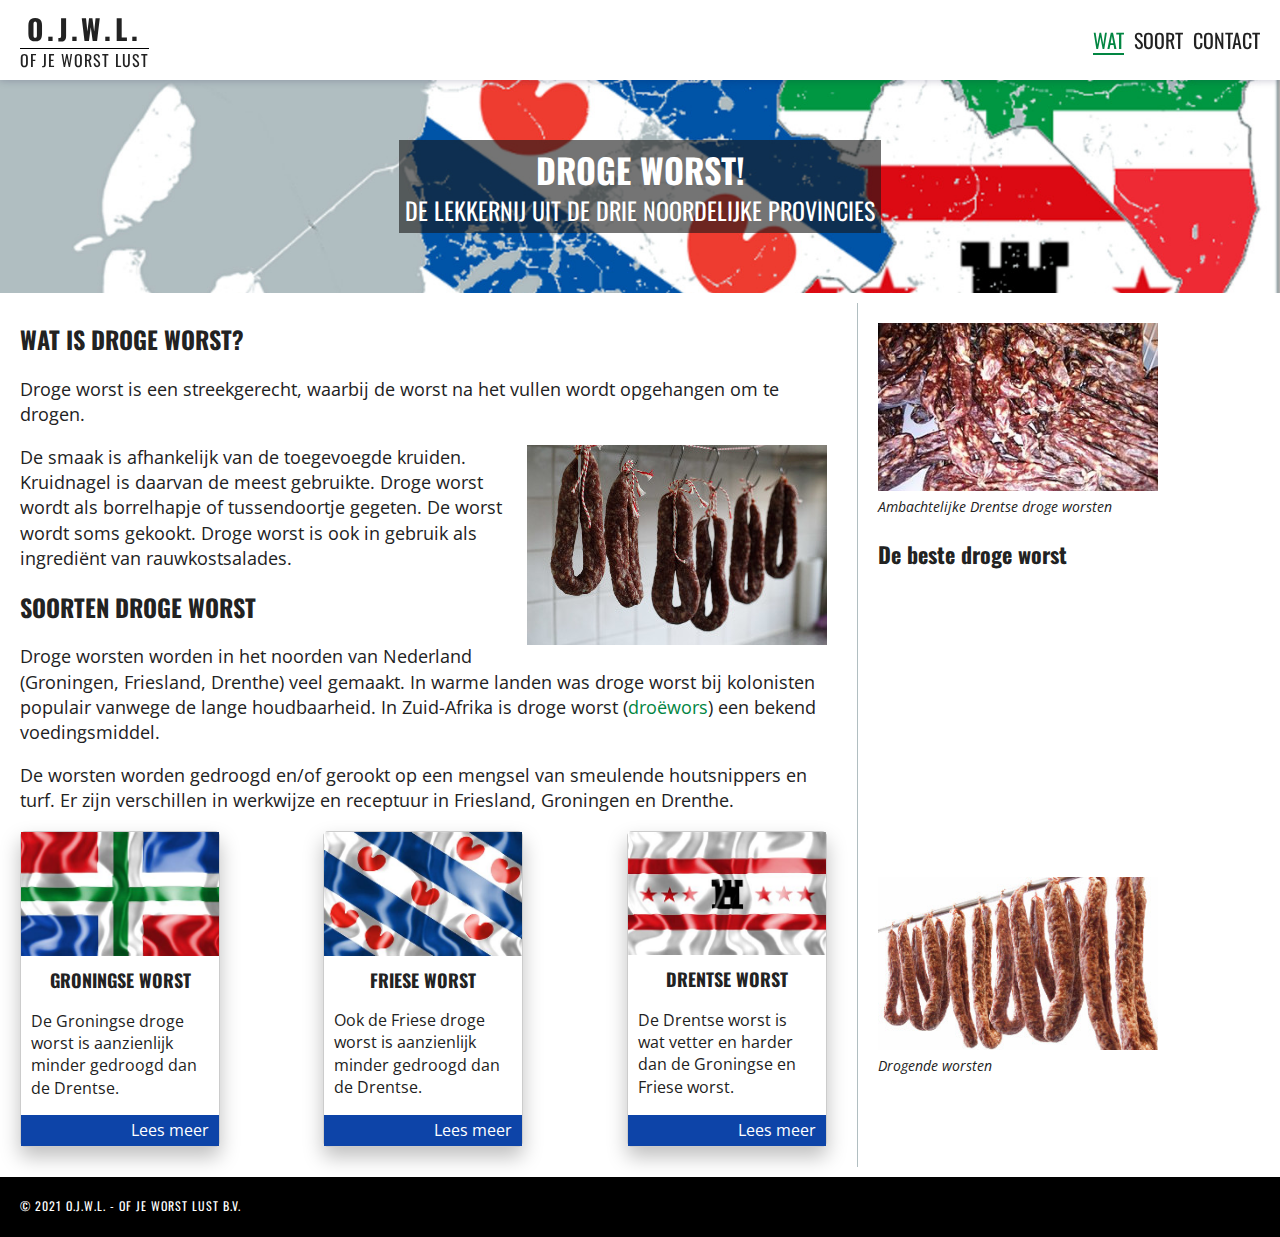
<file: index.html>
<!DOCTYPE html>
<html lang="en">

<head>
  <meta charset="UTF-8">
  <meta name="viewport" content="width=device-width, initial-scale=1.0">
  <title>Droge worst uit het Noorden - O.J.W.L. - Of Je Worst Lust</title>
  <meta name="description"
    content="O.J.W.L. - Of Je Worst Lust is een website die gaat over de lekkernij uit de drie Noordelijke provincies: droge worst!">
  <link rel="stylesheet" href="style.css">

  <!-- Google fonts -->
  <link rel="preconnect" href="https://fonts.gstatic.com">
  <link href="https://fonts.googleapis.com/css2?family=Oswald:wght@400;700&display=swap" rel="stylesheet">
  <link href="https://fonts.googleapis.com/css2?family=Open+Sans:ital,wght@0,400;0,700;1,400;1,700&display=swap"
    rel="stylesheet">
</head>

<body>

  <div class="container">

    <header>
      <div class="nav-bar">
        <div class="logo">
          <a href="index.html" class="logo-link">
            <span class="brand">O.J.W.L.</span>
            <span class="subtitle">Of Je Worst Lust</span>
          </a>
        </div>
        <nav class="site-nav">
          <ul class="menu">
            <li><a href="index.html" class="current-page">Wat</a></li>
            <li><a href="soorten.html">Soort</a></li>
            <li><a href="contact.html">Contact</a></li>
          </ul>
        </nav>
      </div>

      <div class="tagline">
        <h1><span>Droge worst!</span> <span>De lekkernij uit de drie Noordelijke provincies</span></h1>
      </div>
    </header>

    <main>
      <article>
        <h2>Wat is droge worst?</h2>
        <p>Droge worst is een streekgerecht, waarbij de worst na het vullen wordt opgehangen om te drogen.</p>

        <img src="img/droge-worsten-opgehangen-300.jpg" alt="Worsten opgehangen om te drogen" class="afb-worst-hangt" />

        <p>De smaak is afhankelijk van de toegevoegde kruiden. Kruidnagel is daarvan de meest gebruikte. Droge worst wordt als borrelhapje of tussendoortje gegeten. De worst wordt soms gekookt. Droge worst is ook in gebruik als ingrediënt van rauwkostsalades.</p>

        <h2>Soorten droge worst</h2>
        <p>Droge worsten worden in het noorden van Nederland (Groningen, Friesland, Drenthe) veel gemaakt. In warme landen was droge worst bij kolonisten populair vanwege de lange houdbaarheid. In Zuid-Afrika is droge worst (<a href="https://en.wikipedia.org/wiki/Dro%C3%ABwors" target="_blank">droëwors</a>) een bekend voedingsmiddel.</p>

        <p>De worsten worden gedroogd en/of gerookt op een mengsel van smeulende houtsnippers en turf. Er zijn verschillen in werkwijze en receptuur in Friesland, Groningen en Drenthe.</p>
      </article>

      <section class="cards">
        <div class="card">
          <img src="img/vlag-groningen.png" alt="Vlag van de provincie Groningen" />
          <div class="card-body">
            <h1 class="card-title">Groningse worst</h1>
            <p class="card-content">De Groningse droge worst is aanzienlijk minder gedroogd dan de Drentse.</p>
          </div>
          <div class="card-footer"><a href="soorten.html#gronignse-worst">Lees meer</a></div>
        </div>
        <div class="card">
          <img src="img/vlag-friesland.png" alt="Vlag van de provincie Friesland" />
          <div class="card-body">
            <h1 class="card-title">Friese worst</h1>
            <p class="card-content">Ook de Friese droge worst is aanzienlijk minder gedroogd dan de Drentse.</p>
          </div>
          <div class="card-footer"><a href="soorten.html#friese-worst">Lees meer</a></div>
        </div>
        <div class="card">
          <img src="img/vlag-drenthe.png" alt="Vlag van de provincie Drenthe" />
          <div class="card-body">
            <h1 class="card-title">Drentse worst</h1>
            <p class="card-content">De Drentse worst is wat vetter en harder dan de Groningse en Friese worst.</p>
          </div>
          <div class="card-footer"><a href="soorten.html#drentse-worst">Lees meer</a></div>
        </div>
      </section>
    </main>

    <aside>
      <img src="img/drentse-droge-worst-320.jpg" alt="Ambachtelijke Drentse worsten">
      <p class="img-description">Ambachtelijke Drentse droge worsten</p>

      <h3>De beste droge worst</h3>
      <div class="video-wrapper">
        <!-- video wrapper for responsive Youtube embed -->
        <div class="youtube-container">
          <iframe width="560" height="315" src="https://www.youtube-nocookie.com/embed/_0YT053Eu-U" frameborder="0"
            allow="accelerometer; autoplay; clipboard-write; encrypted-media; gyroscope; picture-in-picture"
            allowfullscreen></iframe>
        </div> <!-- /.youtube-container -->
      </div>

      <img src="img/drogende-worsten-320.jpg" alt="Worsten hangen te drogen">
      <p class="img-description">Drogende worsten</p>
    </aside>

    <footer>
      <p>&copy; 2021 O.J.W.L. - Of Je Worst Lust B.V.</p>
    </footer>

  </div>

</body>

</html>
</file>
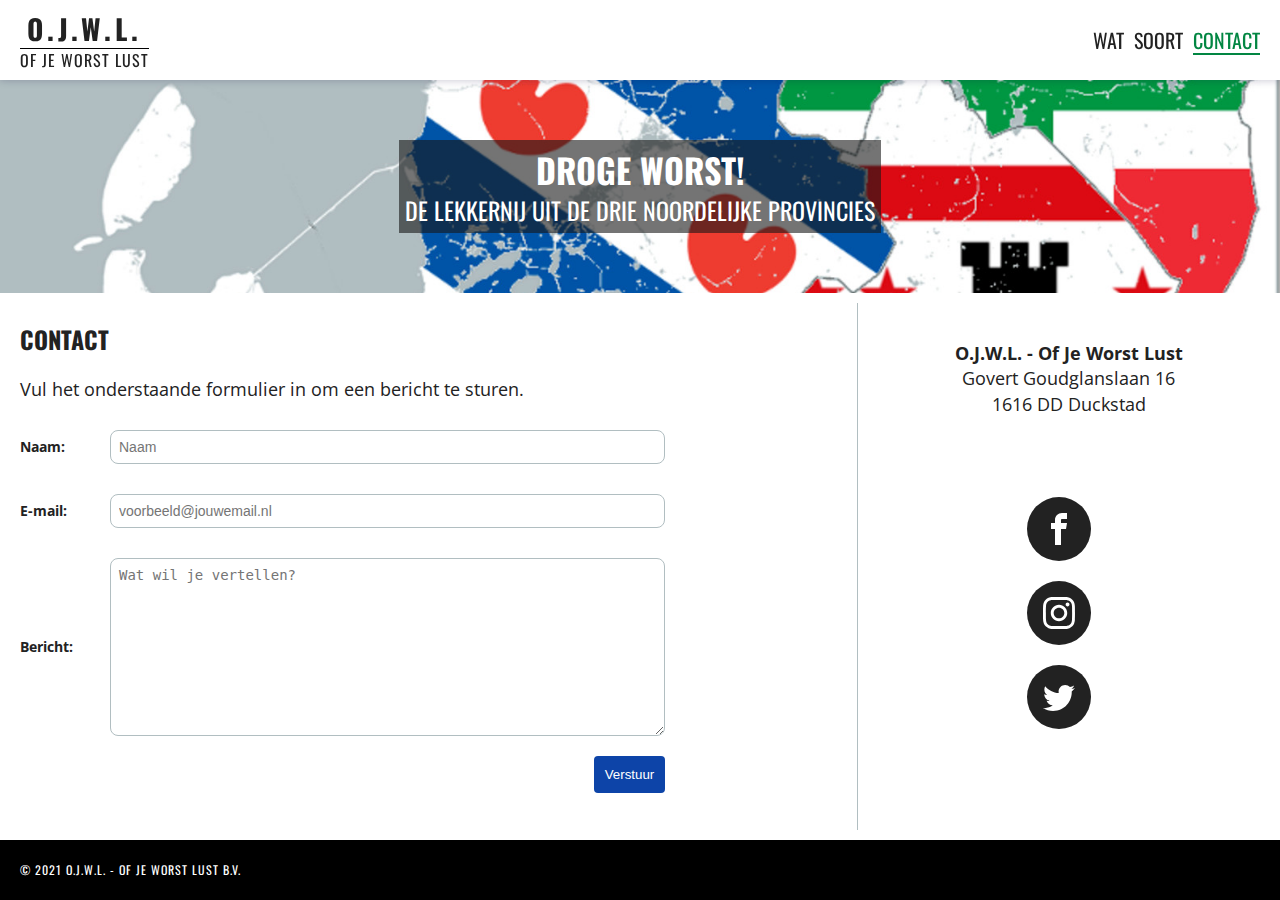
<file: contact.html>
<!DOCTYPE html>
<html lang="en">

<head>
  <meta charset="UTF-8">
  <meta name="viewport" content="width=device-width, initial-scale=1.0">
  <title>Contact - O.J.W.L. - Of Je Worst Lust</title>
  <meta name="description"
    content="Contactpagina van O.J.W.L. - Of Je Worst Lust, de site over de lekkernij uit de drie Noordelijke provincies: droge worst!">
  <link rel="stylesheet" href="style.css">

  <!-- Google fonts -->
  <link rel="preconnect" href="https://fonts.gstatic.com">
  <link href="https://fonts.googleapis.com/css2?family=Oswald:wght@400;700&display=swap" rel="stylesheet">
  <link href="https://fonts.googleapis.com/css2?family=Open+Sans:ital,wght@0,400;0,700;1,400;1,700&display=swap"
    rel="stylesheet">
</head>

<body>

  <div class="container">

    <header>
      <div class="nav-bar">
        <div class="logo">
          <a href="index.html" class="logo-link">
            <span class="brand">O.J.W.L.</span>
            <span class="subtitle">Of Je Worst Lust</span>
          </a>
        </div>
        <nav class="site-nav">
          <ul class="menu">
            <li><a href="index.html">Wat</a></li>
            <li><a href="soorten.html">Soort</a></li>
            <li><a href="contact.html" class="current-page">Contact</a></li>
          </ul>
        </nav>
      </div>

      <div class="tagline">
        <h1><span>Droge worst!</span> <span>De lekkernij uit de drie Noordelijke provincies</span></h1>
      </div>
    </header>

    <main>
      <h2>Contact</h2>
      <p>Vul het onderstaande formulier in om een bericht te sturen.</p>

      <form class="contactform" action="" name="contactOJWL" method="POST" data-netlify="true">
        <ul class="form-fields">
          <li>
            <label for="name">Naam:</label>
            <input type="text" id="name" name="name" placeholder="Naam" />
          </li>
          <li>
            <label for="email">E-mail:</label>
            <input type="email" id="email" name="email" placeholder="voorbeeld@jouwemail.nl" />
          </li>
          <li>
            <label for="message">Bericht:</label>
            <textarea name="message" id="message" cols="30" rows="10" placeholder="Wat wil je vertellen?"></textarea>
          </li>
          <li>
            <button type="submit">Verstuur</button>
          </li>
        </ul>
      </form>
    </main>

    <aside>
      <div class="contact-info">
        <p><strong>O.J.W.L. - Of Je Worst Lust</strong> <br>
          Govert Goudglanslaan 16 <br>
          1616 DD Duckstad
        </p>
      </div>

      <div class="social-media-container">
        <a href="https://www.facebook.com/" target="_blank" class="social-media">
          <img src="img/icon-facebook.svg" alt="Facebook icon" class="social-media-icon">
        </a>
        <a href="https://www.instagram.com/" target="_blank" class="social-media">
          <img src="img/icon-instagram.svg" alt="Instagram icon" class="social-media-icon">
        </a>
        <a href="https://twitter.com/" target="_blank" class="social-media">
          <img src="img/icon-twitter.svg" alt="Twitter icon" class="social-media-icon">
        </a>
      </div>
    </aside>

    <footer>
      <p>&copy; 2021 O.J.W.L. - Of Je Worst Lust B.V.</p>
    </footer>

  </div>

</body>

</html>
</file>
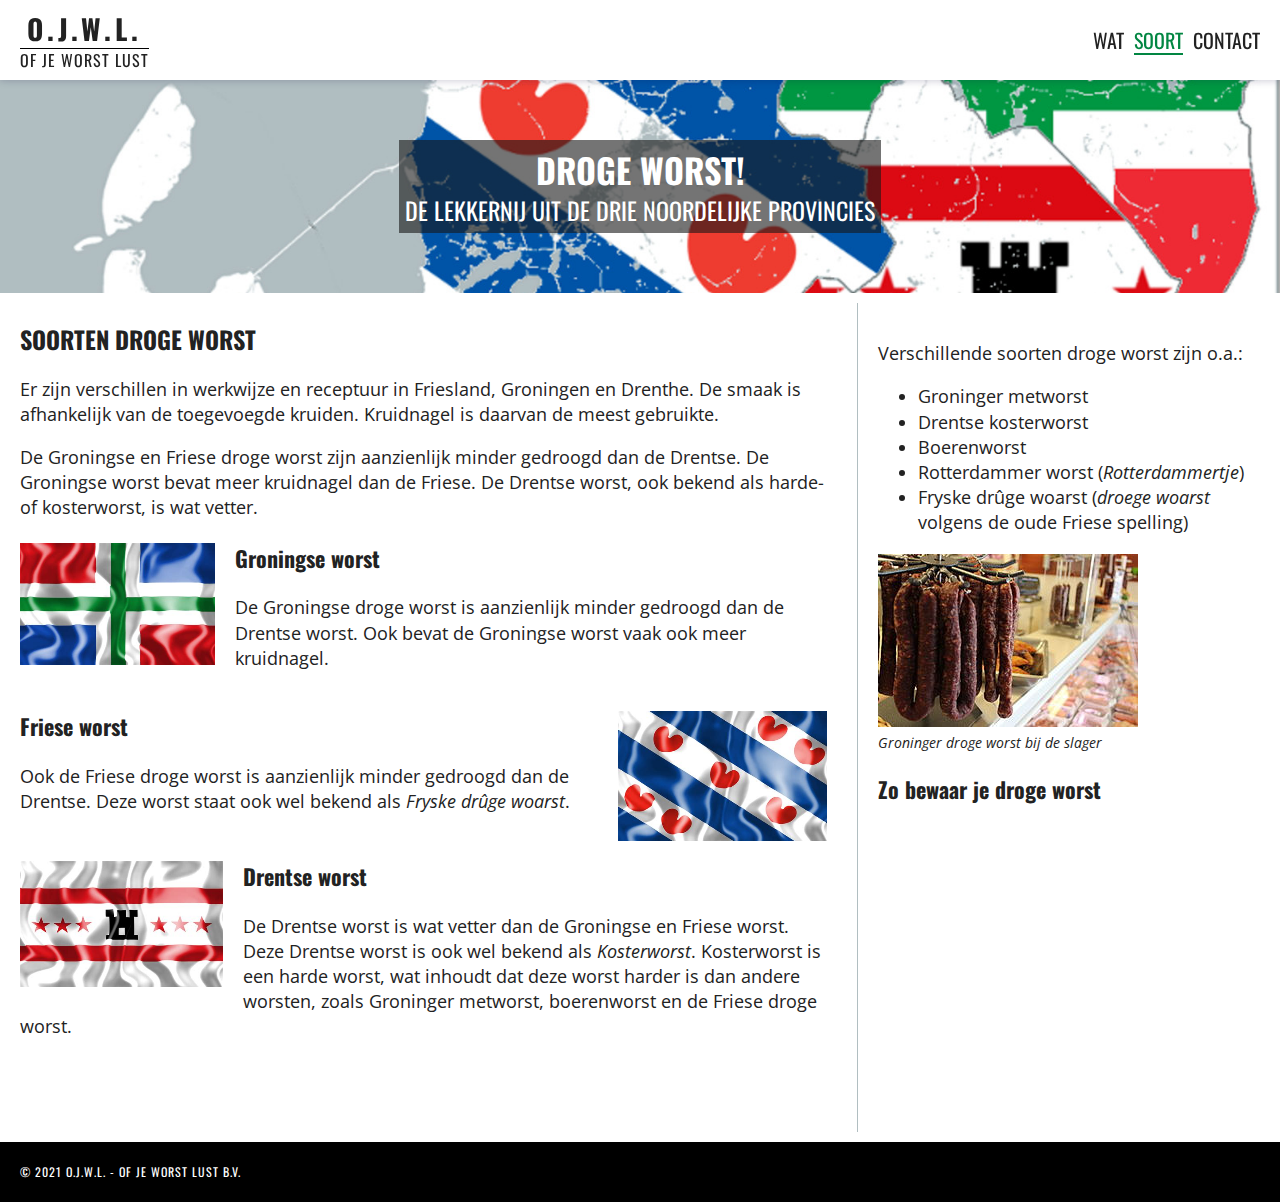
<file: soorten.html>
<!DOCTYPE html>
<html lang="en">

<head>
  <meta charset="UTF-8">
  <meta name="viewport" content="width=device-width, initial-scale=1.0">
  <title>Soorten droge worst - O.J.W.L. - Of Je Worst Lust</title>
  <meta name="description"
    content="Verschillende soorten droge worst uit de drie Noordelijke provincies - O.J.W.L. - Of Je Worst Lust">
  <link rel="stylesheet" href="style.css">

  <!-- Google fonts -->
  <link rel="preconnect" href="https://fonts.gstatic.com">
  <link href="https://fonts.googleapis.com/css2?family=Oswald:wght@400;700&display=swap" rel="stylesheet">
  <link href="https://fonts.googleapis.com/css2?family=Open+Sans:ital,wght@0,400;0,700;1,400;1,700&display=swap"
    rel="stylesheet">
</head>

<body>

  <div class="container">

    <header>

      <div class="nav-bar">
        <div class="logo">
          <a href="index.html" class="logo-link">
            <span class="brand">O.J.W.L.</span>
            <span class="subtitle">Of Je Worst Lust</span>
          </a>
        </div>

        <nav class="site-nav">
          <ul class="menu">
            <li><a href="index.html">Wat</a></li>
            <li><a href="soorten.html" class="current-page">Soort</a></li>
            <li><a href="contact.html">Contact</a></li>
          </ul>
        </nav>
      </div>

      <div class="tagline">
        <h1><span>Droge worst!</span> <span>De lekkernij uit de drie Noordelijke provincies</span></h1>
      </div>

    </header>

    <main>
      <article>
        <h2>Soorten droge worst</h2>
        <p>Er zijn verschillen in werkwijze en receptuur in Friesland, Groningen en Drenthe. De smaak is afhankelijk van de toegevoegde kruiden. Kruidnagel is daarvan de meest gebruikte.</p>

        <p>De Groningse en Friese droge worst zijn aanzienlijk minder gedroogd dan de Drentse. De Groningse worst bevat meer kruidnagel dan de Friese. De Drentse worst, ook bekend als harde- of kosterworst, is wat vetter.</p>

        <div id="groningse-worst" class="product">
          <img src="img/vlag-groningen.png" alt="Vlag van de provincie Groningen" class="vlag-groningen" />
          <h3>Groningse worst</h3>
          <p>De Groningse droge worst is aanzienlijk minder gedroogd dan de Drentse worst. Ook bevat de Groningse worst vaak ook meer kruidnagel.</p>
        </div>

        <div id="friese-worst" class="product">
          <img src="img/vlag-friesland.png" alt="Vlag van de provincie Friesland" class="vlag-friesland" />
          <h3>Friese worst</h3>
          <p>Ook de Friese droge worst is aanzienlijk minder gedroogd dan de Drentse. Deze worst staat ook wel bekend als <em>Fryske drûge woarst</em>.</p>
        </div>

        <div id="drentse-worst" class="product">
          <img src="img/vlag-drenthe.png" alt="Vlag van de provincie Drenthe" class="vlag-drenthe" />
          <h3>Drentse worst</h3>
          <p>De Drentse worst is wat vetter dan de Groningse en Friese worst. Deze Drentse worst is ook wel bekend als <em>Kosterworst</em>. Kosterworst is een harde worst, wat inhoudt dat deze worst harder is dan andere worsten, zoals Groninger metworst, boerenworst en de Friese droge worst.</p>
        </div>
      </article>
    </main>

    <aside>
      <p>Verschillende soorten droge worst zijn o.a.:</p>
      <ul>
        <li>Groninger metworst</li>
        <li>Drentse kosterworst</li>
        <li>Boerenworst</li>
        <li>Rotterdammer worst (<em>Rotterdammertje</em>)</li>
        <li>Fryske drûge woarst (<em>droege woarst</em> volgens de oude Friese spelling)</li>
      </ul>

      <img src="img/groninger-droge-worst-260.jpg" alt="Groninger droge worst">
      <p class="img-description">Groninger droge worst bij de slager</p>

      <h3>Zo bewaar je droge worst</h3>
      <div class="video-wrapper">
        <!-- video wrapper for responsive Youtube embed -->
        <div class="youtube-container">
          <iframe width="560" height="315" src="https://www.youtube-nocookie.com/embed/2ksJZ0ftBK0" frameborder="0"
            allow="accelerometer; autoplay; clipboard-write; encrypted-media; gyroscope; picture-in-picture"
            allowfullscreen></iframe>
        </div> <!-- /.youtube-container -->
      </div>
    </aside>

    <footer>
      <p>&copy; 2021 O.J.W.L. - Of Je Worst Lust B.V.</p>
    </footer>

  </div>

</body>

</html>
</file>
<file: style.css>
/* ------------------------------- 
             $Base 
   ------------------------------- */

* {
  box-sizing: border-box;
}

html,
body {
  height: 100%;
  margin: 0;
  padding: 0;
  color: #222;
}

body {
  font-family: "Open Sans", Helvetica, Arial, sans-serif;
  font-size: 16px;
  line-height: 1.4;
}

h1,
h2,
h3,
h4,
h5,
h6,
nav,
footer {
  font-family: "Oswald", sans-serif;
  text-transform: uppercase;
}

h2 {
  font-size: 22px;
}

h3 {
  font-size: 20px;
  text-transform: none;
}

a {
  text-decoration: none;
  color: #028642;
  transition: all 0.5s ease-in-out;
}

.logo-link,
.menu a {
  text-decoration: none;
  color: #222;
}

a.social-media {
  color: #fff;
  background-color: #222;
}

a.current-page,
a:hover {
  color: #028642;
  text-decoration: underline 2px;
  text-underline-offset: 4px;
}

.logo a:hover {
  text-decoration: none;
}

a.social-media:hover {
  background-color: #028642;
  text-decoration: none;
}

/* ------------------------------- 
             $Header 
   ------------------------------- */

header {
  grid-area: header;
  margin-bottom: 80px;
}

.nav-bar {
  display: flex;
  align-items: center;
  position: fixed;
  top: 0;
  left: 0;
  right: 0;
  height: 80px;
  padding: 0 20px;
  background-color: #fff;
  z-index: 10;
  box-shadow: 0 0 8px rgba(20, 13, 65, 0.25);
}

.logo {
  flex-shrink: 0;
}

.logo-link {
  display: flex;
  flex-direction: column;
}

.brand,
.subtitle {
  font-family: "Oswald", sans-serif;
  text-transform: uppercase;
}

.brand {
  font-weight: 700;
  text-transform: uppercase;
  font-size: 24px;
  letter-spacing: 4px;
  border-bottom: 1px solid #000;
}

.subtitle {
  font-size: 12px;
  letter-spacing: 1px;
}

.site-nav {
  margin-left: auto;
}

.menu {
  display: flex;
  list-style-type: none;
  padding: 0;
  margin: 0;
}

.menu li {
  margin-right: 10px;
}

.menu li:last-child {
  margin-right: 0;
}

.tagline {
  position: relative;
  display: flex;
  justify-content: center;
  align-items: center;
  margin-top: 80px;
  margin-bottom: 20px;
  padding: 10px 20px;
  background: rgb(177, 190, 193) url(img/gr-fr-dr-tagline.jpg) center right
    no-repeat;
  background-size: cover;
  height: 100%;
}

.tagline h1 {
  display: flex;
  flex-direction: column;
  font-size: 30px;
  text-align: center;
  margin: 0;
  color: #fff;
  padding: 6px;
  background-color: rgba(23, 23, 23, 0.6);
}

.tagline h1 span:nth-child(2) {
  font-size: 22px;
  font-weight: normal;
}

/* ------------------------------- 
             $Layout 
   ------------------------------- */

.container {
  height: 100%;
  display: grid;
  gap: 10px;
  grid-template-columns: 1fr;
  grid-template-rows: auto 2fr 1fr 60px;
  grid-template-areas:
    "header"
    "main"
    "aside"
    "footer";
}

main {
  grid-area: main;
  padding: 0 20px;
}

.afb-worst-hangt {
  width: 280px;
}

/* Section cards */

.cards {
  display: flex;
  flex-wrap: wrap;
}

.card {
  display: flex;
  flex-direction: column;
  width: 200px;
  border: 1px solid rgba(0, 0, 0, 0.2);
  box-shadow: 0 10px 20px rgba(0, 0, 0, 0.25);
  border-radius: 5px;
  margin-right: 20px;
  margin-bottom: 20px;
}

.card:last-child {
  margin-right: 0;
}

.card img {
  width: 100%;
  height: auto;
}

.card-title {
  font-size: 18px;
  text-align: center;
}

.card-body {
  font-size: 16px;
  padding: 0 10px;
  flex-grow: 1;
  flex-shrink: 0;
}

.card-footer {
  font-size: 16px;
  background-color: #0d44a8;
  color: #fff;
  padding: 4px 10px;
  text-align: right;
}

.card-footer a {
  color: #fff;
}

.card-footer a:hover {
  text-decoration: underline;
}

aside {
  grid-area: aside;
  margin: 0 20px;
  padding: 20px 0;
  border-top: 1px solid rgb(177, 190, 193);
}

aside img {
  max-width: 280px;
}

.img-description {
  font-size: 14px;
  font-style: italic;
  margin: 0;
}

.social-media-container {
  display: flex;
  justify-content: center;
}

.social-media {
  border-radius: 50%;
  height: 64px;
  width: 64px;
  display: flex;
  justify-content: center;
  align-items: center;
  margin-bottom: 20px;
  margin-right: 20px;
}

.video-wrapper {
  margin-bottom: 40px;
}

/* Youtube container */
/* to make Youtube embed video responsive */

.youtube-container {
  position: relative;
  padding-bottom: 56.25%;
  padding-top: 30px;
  height: 0;
  overflow: hidden;
  max-width: 100%;
}

.youtube-container iframe,
.youtube-container object,
.youtube-container embed {
  position: absolute;
  top: 0;
  left: 0;
  width: 100%;
  height: 100%;
}

/* Footer */

footer {
  grid-area: footer;
  background-color: #000;
  color: #fff;
  padding: 10px 20px;
  display: flex;
  align-items: center;
  font-family: "Oswald", sans-serif;
  font-size: 12px;
  letter-spacing: 1px;
}

.product {
  margin-bottom: 40px;
}

/* Form */

.form-fields {
  list-style-type: none;
  padding: 0;
  margin: 0;
}

.form-fields li {
  display: flex;
  flex-wrap: wrap;
  align-items: center;
  margin-bottom: 10px;
}

.contactform label {
  font-size: 14px;
  font-weight: bold;
  flex: 1 0 70px;
  max-width: 90px;
}

.contactform input,
.contactform textarea {
  color: #222;
  font-size: 14px;
  padding: 8px;
  margin: 10px 0;
  border: 1px solid rgb(177, 190, 193);
  border-radius: 8px;
  outline: none;
  flex: 1 0 250px;
}

.contactform input:focus,
.contactform textarea:focus {
  border: 1px solid #0d44a8;
}

.contactform button {
  appearance: none;
  border: 1px solid transparent;
  padding: 10px;
  background-color: #0d44a8;
  color: #fff;
  border-radius: 4px;
  margin-left: auto;
}

.contactform button:hover {
  border: 1px solid #0d44a8;
  background-color: #fff;
  color: #222;
  cursor: pointer;
}

.contact-info {
  margin-bottom: 80px;
  text-align: center;
}

/* ------------------------------- 
          $Media queries
   ------------------------------- */

@media (min-width: 580px) {
  .product {
    clear: both;
  }

  .product img {
    margin-bottom: 20px;
  }

  .product .vlag-groningen {
    float: left;
    margin-right: 20px;
  }

  .product .vlag-friesland {
    float: right;
    margin-left: 20px;
  }

  .product .vlag-drenthe {
    float: left;
    margin-right: 20px;
  }
}

@media (min-width: 768px) {
  body {
    font-size: 18px;
  }

  .brand {
    font-size: 26px;
  }

  .subtitle {
    font-size: 14px;
  }

  .afb-worst-hangt {
    width: 300px;
    margin-left: 10px;
    margin-bottom: 10px;
    float: right;
  }

  .video-wrapper {
    width: 80%;
  }

  .contactform {
    width: 80%;
  }
}

@media (min-width: 980px) {
  h2 {
    font-size: 24px;
  }

  h3 {
    font-size: 22px;
  }

  .brand {
    font-size: 28px;
  }

  .logo {
    text-align: center;
  }

  .subtitle {
    font-size: 16px;
  }

  .menu li {
    font-size: 20px;
  }

  .tagline h1 {
    font-size: 34px;
  }

  .tagline h1 span:nth-child(2) {
    font-size: 24px;
  }

  .container {
    grid-template-columns: 2fr 1fr;
    grid-template-rows: auto 1fr 60px;
    grid-template-areas:
      "header header"
      "main aside"
      "footer footer";
  }

  aside {
    margin: 0;
    padding: 20px;
    border-top: none;
    border-left: 1px solid rgb(177, 190, 193);
  }

  .video-wrapper {
    width: 100%;
  }

  .social-media-container {
    flex-direction: column;
    align-items: center;
  }
}

@media (min-width: 1072px) {
  .cards {
    justify-content: space-between;
  }
}
</file>
